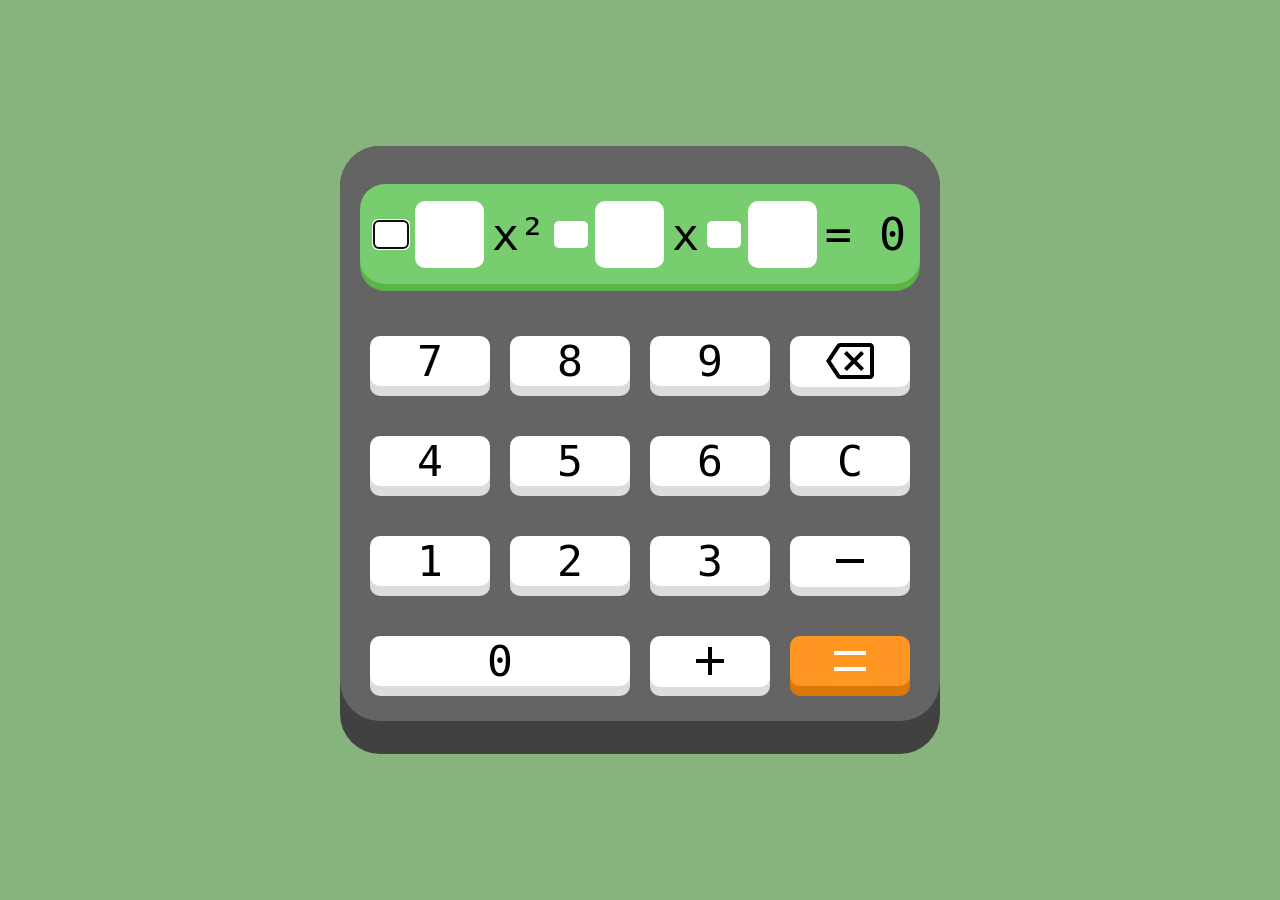
<file: src/index.html>
<!DOCTYPE html>
<html lang="en">
<head>
	<meta charset="UTF-8">
	<meta name="viewport" content="width=device-width, initial-scale=1.0">
	<link rel="stylesheet" type="text/css" href="styles.css">
	<title>Quadratic Equations Solver</title>
</head>
<body>

	<container id="flex-container2">
		<main2 class="main2">
			<span class="special2">
			<container2 id="flex-container1">
				<div class="main1">
					<span class="display">
						<equation id="equation">
							<input class="input2 inputA" readonly autofocus>
							<input class="input1 inputB" readonly>x²
							<input class="input2 inputC" readonly>
							<input class="input1 inputD" readonly>x
							<input class="input2 inputE" readonly>
							<input class="input1 inputF" readonly>= 0
						</equation> 
						<result id="results">
							<p id="p1" style="color: red"></p>
							<p id="p2" style="color: blue"></p>
							<p id="p3" style="color: yellow"></p>
						</result>
					</span>
				</div>
			</container2>

			<buttonsContainer id="buttons">

				<div class="button key7">
					<span class="front2">
						<text class="textAlign">7</text>
					</span>
				</div>

				<div class="button key8">				
					<span class="front2">					
						<text class="textAlign">8</text>					
					</span>				
				</div>

				<div class="button key9">				
					<span class="front2">					
						<text class="textAlign">9</text>					
					</span>				
				</div>

				<div class="button backspaceKey">
					<span class="front3">
						<text class="textAlign">
							<img src="./assets/backspace_black_48dp.svg" draggable="false">
						</text>
					<span class="front2">
				</div>

				<div class="button key4">				
					<span class="front2">					
						<text class="textAlign">4</text>					
					</span>				
				</div>

				<div class="button key5">
					<span class="front2">
						<text class="textAlign">5</text>
					</span>
				</div>

				<div class="button key6">
					<span class="front2">
						<text class="textAlign">6</text>
					<span class="front2">
				</div>

				<div class="button removeKey">
					<span class="front2">
						<text class="textAlign">C</text>
					</span>				
				</div>

				<div class="button key1">
					<span class="front2">
						<text class="textAlign">1</text>
					</span>
				</div>

				<div class="button key2">
					<span class="front2">
						<text class="textAlign">2</text>
					</span>
				</div>

				<div class="button key3">			
					<span class="front2">	
						<text class="textAlign">3</text>
					</span>				
				</div>

				<div class="button minusKey">				
					<span class="front3">					
						<text class="textAlign">
							<img src="./assets/remove_black_48dp.svg" draggable="false">
						</text>				
					</span>				
				</div>

				<div id="key0">				
					<span class="front0">				
						<text class="textAlign">0</text>				
					</span>				
				</div>

				<div class="button plusKey">
					<span class="front3">
						<text class="textAlign">
							<img src="./assets/add_black_48dp.svg" draggable="false">
						</text>
					</span>
				</div>

				<div id="solveButton">				
					<span class="front">					
						<text class="textAlign">
							<img src="./assets/equalSign.png" draggable="false">
						</text>				
					</span>				
				</div>

			</buttonsContainer>
			</span>
		</main2>
	</container>

	<script src="script.js"></script>
</body>
</html>
</file>
<file: src/styles.css>
html {
	height: 100%;
}

body {
	background-color: rgb(135, 180, 125);
	color: white;
	font-family: 'Noto Sans Mono', monospace;
	color: black;
	height: 100%;
	margin: 0;
}

#flex-container1 {
	display: flex;
	margin-top: 45px;
	justify-content: center;
}

.special2 {
	display: block;
	border-radius: 40px;
	background-color: rgb(100, 100, 100);
	transform: translateY(-5px);
	position: absolute;
	margin-top: 5px;
	height: 575px;
}

.main2 {
	height: 608px;
	width: 600px;
	background-color: rgb(65, 65, 65);
	border-radius: 40px;
	outline-offset: 4px;
	position: relative;
	margin-top: 0px;
}

.main1 {
	height: 100px;
	width: 560px;
	background-color: rgb(90, 180, 70);
	border-radius: 25px;
	font-size: 45px;
	outline-offset: 4px;
}

.display {
	display: block;
	border-radius: 25px;
	background-color: rgb(120, 205, 110);
	transform: translateY(-7px);
	justify-content: space-around;
}

#flex-container2 {
	display: flex;
	justify-content: center;
	height: 100%;
	align-items: center;
}

#buttons {
	display: flex;
	flex-wrap: wrap;
	text-align: center;
	font-size: 43px;
	column-gap: 20px;
	margin-top: 5px;
	justify-content: center;
}

.button {
	height: 55px;
	width: 120px;
	background-color: rgb(220, 220, 220);
	border-radius: 10px;
	margin-top: 45px;
	cursor: pointer;
	border: none;
}

.button:active .front2 {
	transform: translateY(0px);
}

.front2 {
	display: block;
	border-radius: 10px;
	background-color: white;
	transform: translateY(-5px);
	user-select: none;
}

.front3 {
	display: block;
	border-radius: 10px;
	background-color: white;
	transform: translateY(-5px);
	user-select: none;
	height: 50.7px;
}

.button:active .front3 {
	transform: translateY(0px);
}

#solveButton {
	height: 55px;
	width: 120px;
	background-color: rgb(220, 120, 10);
	border-radius: 10px;
	border: none;
	margin-top: 45px;
	cursor: pointer;
	outline-offset: 4px;
}

#key0 {
	height: 55px;
	width: 260px;
	background-color: rgb(220, 220, 220);
	border-radius: 10px;
	border: none;
	cursor: pointer;
	outline-offset: 4px;
	margin-top: 45px;
}

.front0 {
	display: block;
	border-radius: 10px;
	background-color: white;
	transform: translateY(-5px);
	user-select: none;
}

#key0:active .front0 {
	transform: translateY(0px);
}

.front {
	display: block;
	border-radius: 10px;
	background-color: rgb(255, 150, 35);
	transform: translateY(-5px);
	user-select: none;
}

#solveButton:active .front {
	transform: translateY(0px);
}

.textAlign {
	display: flex;
	height: 100%;
	align-items: center;
	justify-content: center;
}

#equation {
	display: flex;
	justify-content: space-around;
	align-items: center;
	height: 100px;
	user-select: none;
	margin-left: 10px;
	margin-right: 10px;
}

.input1 {
	height: 65px;
	width: 65px;
	border-radius: 10px;
	text-align: center;
	font-size: 47px;
	cursor: pointer;
	border-style: none;
}

.input2 {
	height: 25px;
	width: 30px;
	border-radius: 5px;
	text-align: center;
	font-size: 35px;
	cursor: pointer;
	border-style: none;
}
</file>
